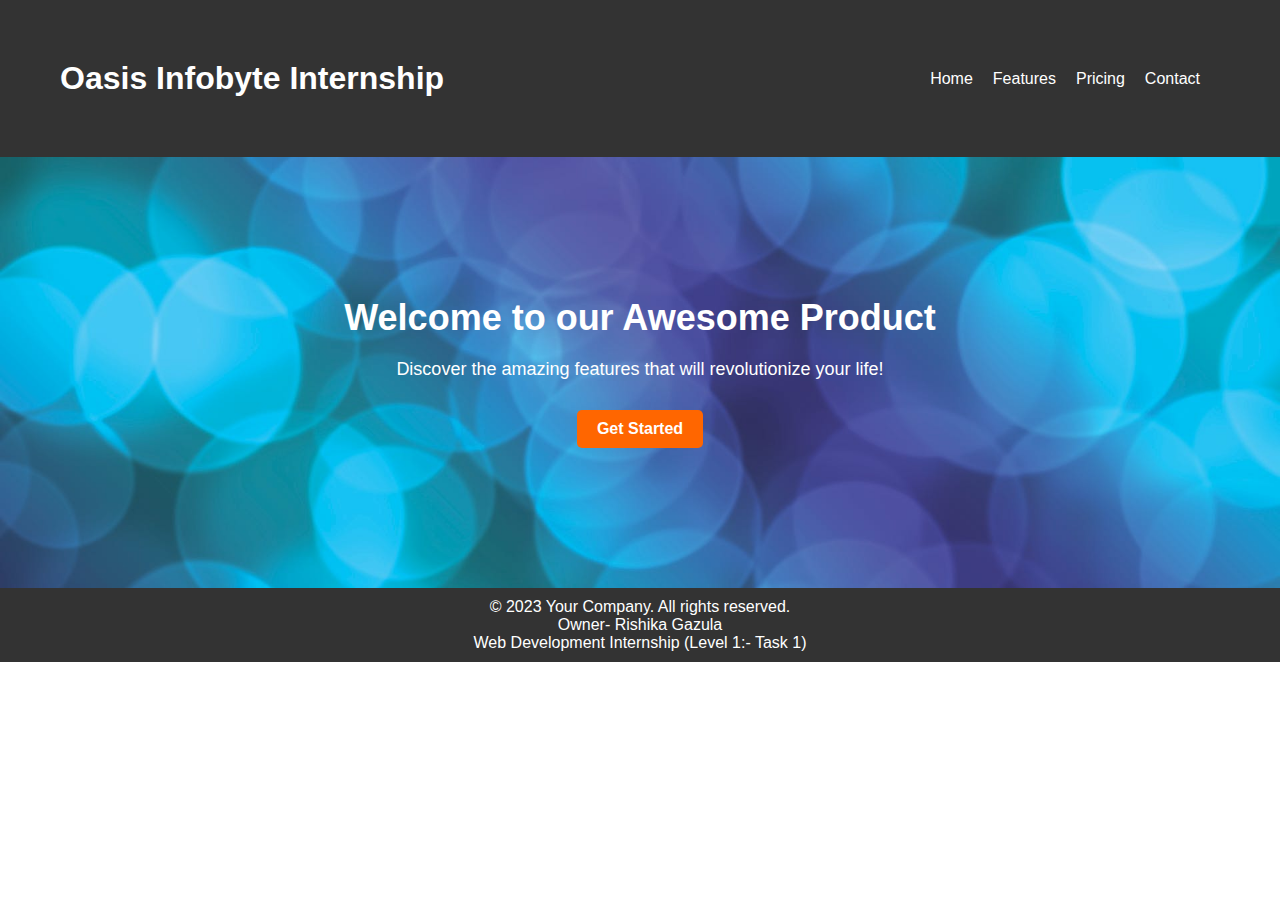
<file: Task 1/index.html>
<!DOCTYPE html>
<html lang="en">
  <head>
    <meta charset="UTF-8" />
    <meta name="viewport" content="width=device-width, initial-scale=1.0" />
    <link rel="stylesheet" href="style.css" />
    <title>Rishika's Landing Page</title>
  </head>
  <body>
    <header>
      <h1>Oasis Infobyte Internship</h1>
      <nav>
        <ul>
          <li><a href="#">Home</a></li>
          <li><a href="#">Features</a></li>
          <li><a href="#">Pricing</a></li>
          <li><a href="#">Contact</a></li>
        </ul>
      </nav>
    </header>

    <section class="hero">
      <h2>Welcome to our Awesome Product</h2>
      <p>Discover the amazing features that will revolutionize your life!</p>
      <a href="#" class="cta-button">Get Started</a>
    </section>

    <footer>
      <p>
        &copy; 2023 Your Company. All rights reserved.
        <br /> Owner- Rishika Gazula <br />
        Web Development Internship (Level 1:- Task 1)
      </p>
    </footer>
  </body>
</html>
</file>
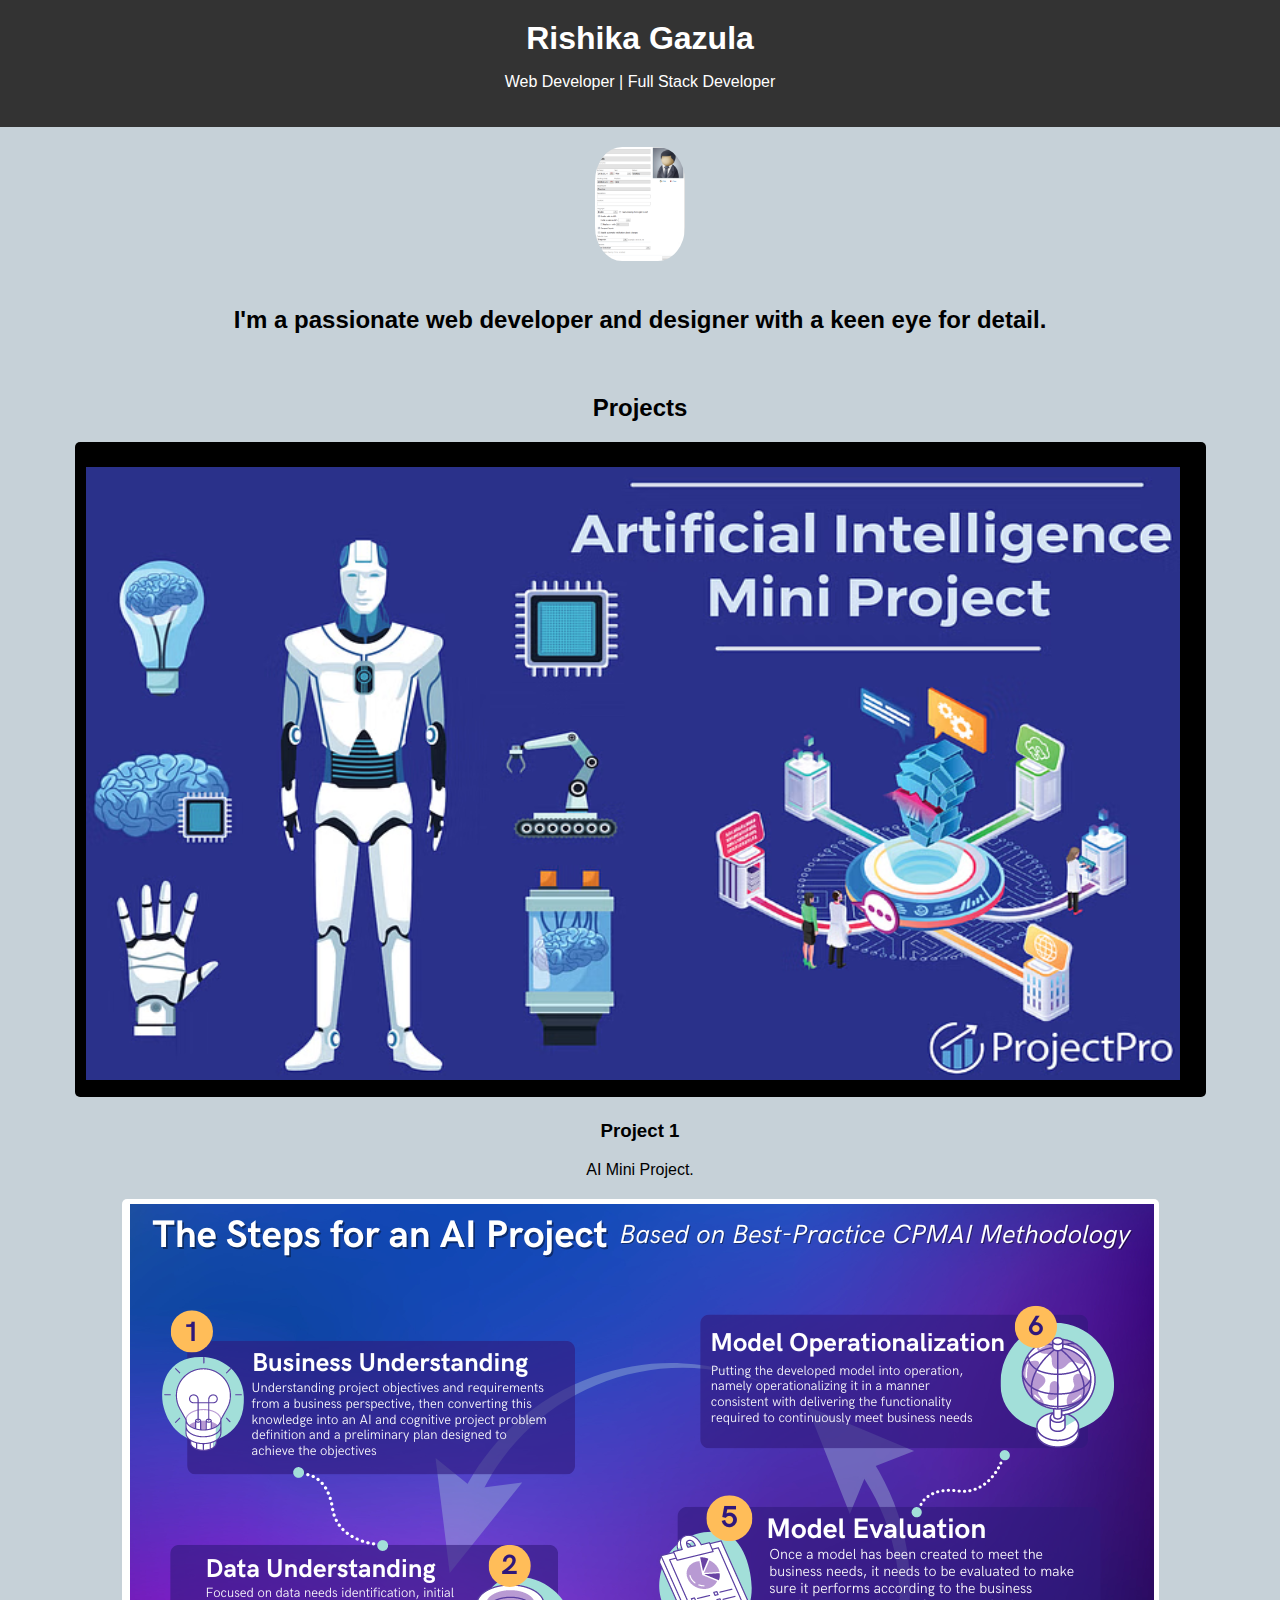
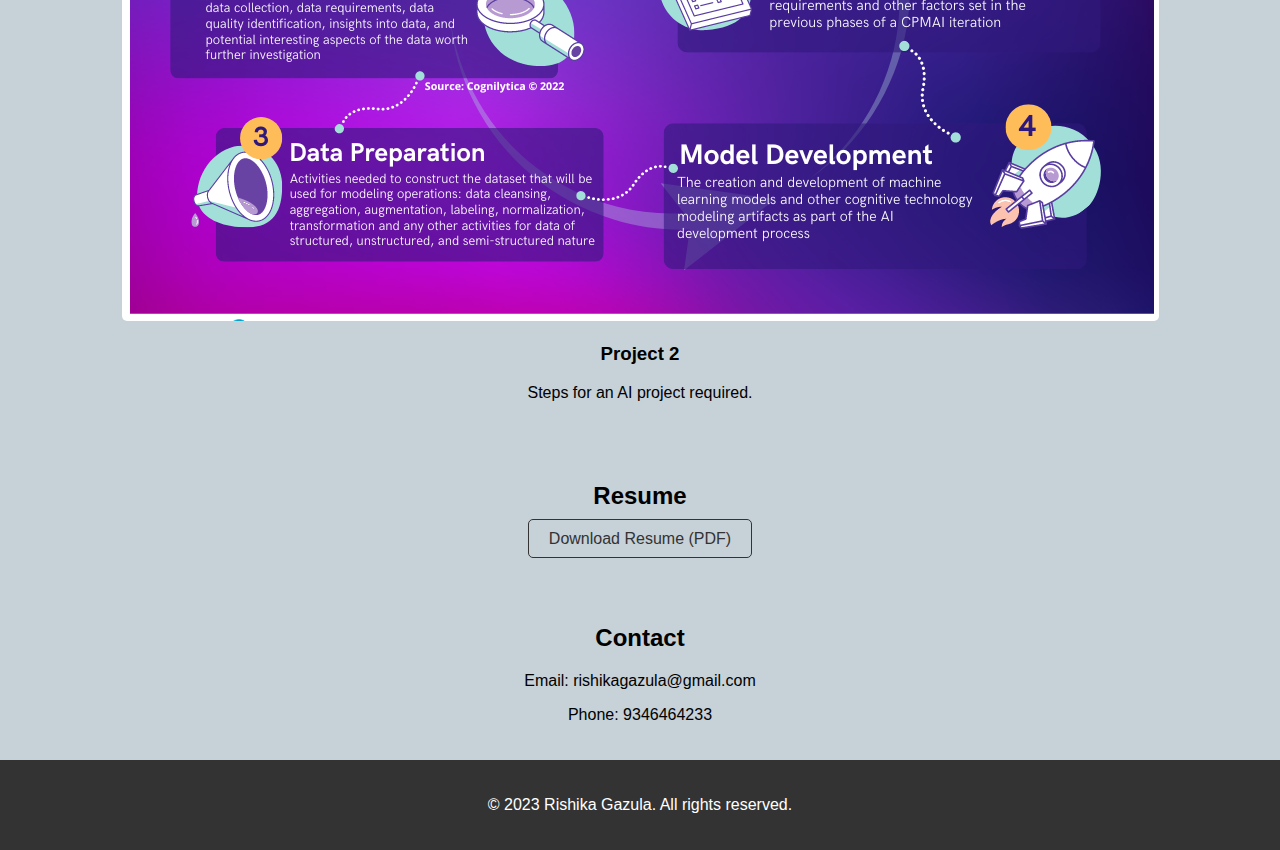
<file: Task 2/index1.html>
<!DOCTYPE html>
<html lang="en">
  <head>
    <meta charset="UTF-8" />
    <meta name="viewport" content="width=device-width, initial-scale=1.0" />
    <link rel="stylesheet" href="style1.css" />
    <title>My Portfolio</title>
  </head>
  <body>
    <header>
      <h1>Rishika Gazula</h1>
      <p>Web Developer | Full Stack Developer</p>
    </header>

    <section id="about">
      <img src="profile.png" alt="Rishika Gazula" />
    </section>

    <section id="about1">
      <h2>
        I'm a passionate web developer and designer with a keen eye for detail.
      </h2>
    </section>

    <section id="projects">
      <h2>Projects</h2>
      <div class="project">
        <img src="project 1.png" alt="Project 1" />
        <h3>Project 1</h3>
        <p> AI Mini Project.</p>
      </div>
      <div class="project">
        <img src="project 2.png" alt="Project 2" />
        <h3>Project 2</h3>
        <p>
          Steps for an AI project required.
        </p>
      </div>
    </section>
    <section id="resume">
      <h2>Resume</h2>
      <p><a href="resume.docx" download> Download Resume (PDF)</a></p>
    </section>
    <section id="contact">
      <h2>Contact</h2>
      <p>Email: rishikagazula@gmail.com</p>
      <p>Phone: 9346464233</p>
    </section>
    <footer>
      <p>&copy; 2023 Rishika Gazula. All rights reserved.</p>
    </footer>
  </body>
</html>
</file>
<file: Task 1/style.css>
body,
h1,
h2,
p,
ul,
li {
  margin: 0;
  padding: 0;
}

body {
  font-family: Arial, sans-serif;
}

/* Header styles */
header {
  background-color: #333;
  color: #fff;
  padding: 60px;
  display: flex;
  justify-content: space-between;
  align-items: center;
}

nav ul {
  list-style: none;
  display: flex;
}

nav li {
  margin-right: 20px;
}

nav a {
  text-decoration: none;
  color: #fff;
}

/* Hero section styles */
.hero {
  background-image: url("background.jpg");
  background-size: cover;
  text-align: center;
  padding: 140px 0;
  color: #fff;
}

.hero h2 {
  font-size: 36px;
  margin-bottom: 20px;
}

.hero p {
  font-size: 18px;
  margin-bottom: 30px;
}

.cta-button {
  display: inline-block;
  padding: 10px 20px;
  background-color: #ff6600;
  color: #fff;
  text-decoration: none;
  border-radius: 5px;
  font-weight: bold;
}

/* Footer styles */
footer {
  background-color: #333;
  color: #fff;
  text-align: center;
  padding: 10px 0;
}
</file>
<file: Task 2/style1.css>
body {
    font-family: Arial, sans-serif;
    margin: 0;
    background-color: rgb(198, 209, 216);
    padding: 0;
  }
  
  header {
    background-color: #333;
    color: #fff;
    text-align: center;
    padding: 20px 0;
  }
  
  header h1 {
    margin: 0;
  }
  
  #about1 {
    text-align: center;
    padding: 1px 0;
  }
  #about {
    text-align: center;
    padding: 20px 0;
  }
  
  #about img {
    width: 90px;
    border-radius: 30%;
  }
  
  #skills {
    text-align: left;
    padding: 10px 0;
  }
  
  #skills ul {
    list-style: none;
  }
  
  #projects {
    text-align: center;
    padding: 20px 0;
  }
  
  .project {
    margin-bottom: 20px;
  }
  
  .project img {
    max-width: 100%;
    border-radius: 5px;
  }
  
  #resume,
  #contact {
    text-align: center;
    padding: 20px 0;
  }
  
  #resume a {
    text-decoration: none;
    color: #333;
    border: 1px solid #333;
    padding: 10px 20px;
    border-radius: 5px;
  }
  
  footer {
    background-color: #333;
    color: #fff;
    text-align: center;
    padding: 20px 0;
  }
</file>
